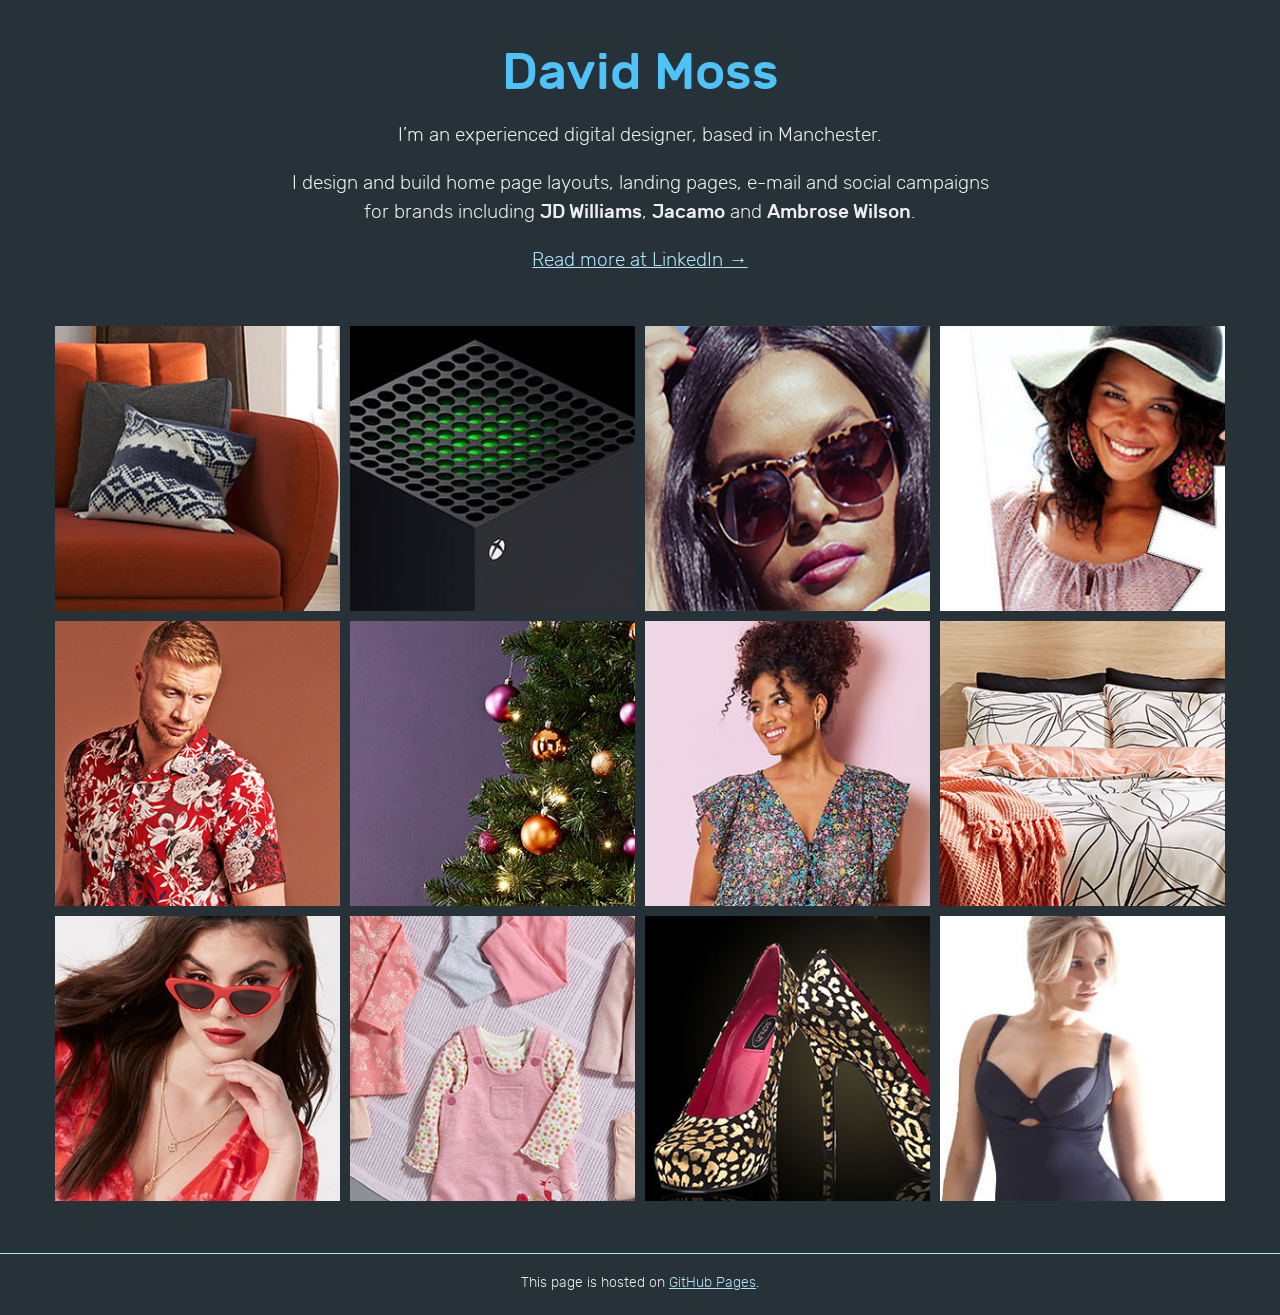
<file: index.html>
<!doctype html>
<html class="no-js" lang="en-gb">

<head>
    <meta charset="utf-8">
    <title>David Moss &ndash; Digital Designer</title>
    <meta name="description" content="Web designer and developer, based in Manchester.">
    <meta name="viewport" content="width=device-width, initial-scale=1">

    <link rel="icon" href="favicon.ico" sizes="any">
    <link rel="apple-touch-icon" href="icon.png">

    <link href="css/style.css" rel="stylesheet">

    <meta name="theme-color" content="#263238">
</head>

<body>

    <div class="wrap">
        <header class="site-header">
            <h1 class="site-heading">David Moss</h1>

            <section class="site-intro">
                <p>I&rsquo;m an experienced digital designer, based in Manchester.</p>
                <p>I design and build home page layouts, landing pages, e-mail and social campaigns for brands including <strong>JD&nbsp;Williams</strong>, <strong>Jacamo</strong>  and <strong>Ambrose Wilson</strong>.</p>
                <p><a href="https://www.linkedin.com/in/dpmoss/" class="link-cta">Read more at LinkedIn</a></p>
            </section>
        </header>

        <main class="work">
            <ul class="gallery">

               <li class="gallery-item"><a href="images/full/he_20_m.jpg" class="venobox" title="Home page (mobile) - Home Essentials" data-gall="gallery1"><img src="images/thumb/he_20.jpg" alt="Home page (mobile) - Home Essentials" loading="lazy"></a></li>

                <li class="gallery-item hidden"><a href="images/full/he_20.jpg" class="venobox" title="Home page (desktop) - Home Essentials" data-gall="gallery1"><img src="images/thumb/he_20.jpg" alt="Home page (desktop) - Home Essentials" loading="lazy"></a></li>

                <li class="gallery-item"><a href="images/full/xbox_m.jpg" class="venobox" title="Xbox landing page (mobile) - Home Essentials" data-gall="gallery1"><img src="images/thumb/xbox.jpg" alt="Xbox landing page (mobile) - Home Essentials" loading="lazy"></a></li>

                <li class="gallery-item hidden"><a href="images/full/xbox.jpg" class="venobox" title="Xbox landing page (desktop) - Home Essentials" data-gall="gallery1"><img src="images/thumb/xbox.jpg" alt="Xbox landing page (desktop) - Home Essentials" loading="lazy"></a></li>

                <li class="gallery-item"><a href="images/full/carousel.jpg" class="venobox" title="Facebook carousel banners - Simply Be" data-gall="gallery1"><img src="images/thumb/carousel.jpg" alt="Facebook carousel banners - Simply Be" loading="lazy"></a></li>

                <li class="gallery-item"><a href="images/full/fw_home.jpg" class="venobox" title="Home page - Fashion World" data-gall="gallery1"><img src="images/thumb/fw_home.jpg" alt="Home page - Fashion World" loading="lazy"></a></li>

                <li class="gallery-item"><a href="images/full/email_freddie.jpg" class="venobox" title="Flintoff e-mail (mobile only) - Jacamo" data-gall="gallery1"><img src="images/thumb/email_freddie.jpg" alt="Flintoff e-mail (mobile only) - Jacamo" loading="lazy"></a></li>

                <li class="gallery-item"><a href="images/full/he_xmas.jpg" class="venobox" title="Christmas home page (desktop) - Home Essentials" data-gall="gallery1"><img src="images/thumb/he_xmas.jpg" alt="Christmas home page (desktop) - Home Essentials" loading="lazy"></a></li>

                <li class="gallery-item"><a href="images/full/email_fw_sale.jpg" class="venobox" title="Sale e-mail (mobile only) - Fashion World" data-gall="gallery1"><img src="images/thumb/email_fw_sale.jpg" alt="Sale e-mail (mobile only) - Fashion World" loading="lazy"></a></li>

                <li class="gallery-item"><a href="images/full/trends_m.jpg" class="venobox" title="Home Trends landing page (mobile) - Home Essentials" data-gall="gallery1"><img src="images/thumb/trends.jpg" alt="Home Trends landing page (mobile) - Home Essentials" loading="lazy"></a></li>

                <li class="gallery-item hidden"><a href="images/full/trends_d.jpg" class="venobox" title="Home Trends landing page (desktop) - Home Essentials" data-gall="gallery1"><img src="images/thumb/trends.jpg" alt="Home Trends landing page (desktop) - Home Essentials" loading="lazy"></a></li>

                <li class="gallery-item"><a href="images/full/email_holiday_home.jpg" class="venobox" title="Holiday From Home e-mail (mobile only) - Simply Be Ireland" data-gall="gallery1"><img src="images/thumb/email_holiday_home.jpg" alt="Holiday From Home e-mail (mobile only) - Simply Be Ireland" loading="lazy"></a></li>

                <li class="gallery-item"><a href="images/full/tkd_baby_m.jpg" class="venobox" title="Hello world landing page (mobile) - Kids Division" data-gall="gallery1"><img src="images/thumb/tkd_baby.jpg" alt="Hello world landing page (mobile) - Kids Division" loading="lazy"></a></li>

                <li class="gallery-item hidden"><a href="images/full/tkd_baby.jpg" class="venobox" title="Hello world landing page (desktop) - Kids Division" data-gall="gallery1"><img src="images/thumb/tkd_baby.jpg" alt="Hello world landing page (desktop) - Kids Division" loading="lazy"></a></li>

                <li class="gallery-item"><a href="images/full/vld_1.jpg" class="venobox" title="Home page (1/3) - Viva La Diva shoes" data-gall="gallery1"><img src="images/thumb/vld.jpg" alt="Home page - Viva La Diva shoes" loading="lazy"></a></li>

                <li class="gallery-item hidden"><a href="images/full/vld_2.jpg" class="venobox" title="Home page (2/3) - Viva La Diva shoes" data-gall="gallery1"><img src="images/thumb/vld.jpg" alt="Home page - Viva La Diva shoes" loading="lazy"></a></li>

                <li class="gallery-item hidden"><a href="images/full/vld_3.jpg" class="venobox" title="Home page (3/3) - Viva La Diva shoes" data-gall="gallery1"><img src="images/thumb/vld.jpg" alt="Home page - Viva La Diva shoes" loading="lazy"></a></li>

                <li class="gallery-item"><a href="images/full/yours_new.jpg" class="venobox" title="Home page - Simply Yours" data-gall="gallery1"><img src="images/thumb/yours_new.jpg" alt="Home page - Simply Yours" loading="lazy"></a></li>

            </ul>
        </main>


    </div>

    <footer class="site-footer">
        <p>This page is hosted on <a href="https://github.com/dpmoss/dpmoss.github.io" title="GitHub">GitHub Pages</a>.</p>
    </footer>

    <!-- Scripts -->
    <script src="js/venobox.min.js"></script>
    <script src="js/app.js"></script>

</body>

</html>
</file>
<file: css/style.css>
@font-face{font-family:"Rubik";src:url("../fonts/rubik-light.woff2") format("woff2"),url("../fonts/rubik-italic.woff") format("woff");font-weight:300;font-style:normal}@font-face{font-family:"Rubik";src:url("../fonts/rubik-lightitalic.woff2") format("woff2"),url("../fonts/rubik-lightitalic.woff") format("woff");font-weight:300;font-style:italic}@font-face{font-family:"Rubik";src:url("../fonts/rubik.woff2") format("woff2"),url("../fonts/rubik.woff") format("woff");font-weight:400;font-style:normal}@font-face{font-family:"Rubik";src:url("../fonts/rubik-medium.woff2") format("woff2"),url("../fonts/rubik-medium.woff") format("woff");font-weight:600;font-style:normal}/*! normalize.css v8.0.1 | MIT License | github.com/necolas/normalize.css */html{line-height:1.15;-webkit-text-size-adjust:100%}body{margin:0}main{display:block}h1{font-size:2em;margin:.67em 0}hr{box-sizing:content-box;height:0;overflow:visible}pre{font-family:monospace,monospace;font-size:1em}a{background-color:transparent}abbr[title]{border-bottom:none;text-decoration:underline;-webkit-text-decoration:underline dotted;text-decoration:underline dotted}b,strong{font-weight:bolder}code,kbd,samp{font-family:monospace,monospace;font-size:1em}small{font-size:80%}sub,sup{font-size:75%;line-height:0;position:relative;vertical-align:baseline}sub{bottom:-0.25em}sup{top:-0.5em}img{border-style:none}button,input,optgroup,select,textarea{font-family:inherit;font-size:100%;line-height:1.15;margin:0}button,input{overflow:visible}button,select{text-transform:none}button,[type=button],[type=reset],[type=submit]{-webkit-appearance:button}button::-moz-focus-inner,[type=button]::-moz-focus-inner,[type=reset]::-moz-focus-inner,[type=submit]::-moz-focus-inner{border-style:none;padding:0}button:-moz-focusring,[type=button]:-moz-focusring,[type=reset]:-moz-focusring,[type=submit]:-moz-focusring{outline:1px dotted ButtonText}fieldset{padding:.35em .75em .625em}legend{box-sizing:border-box;color:inherit;display:table;max-width:100%;padding:0;white-space:normal}progress{vertical-align:baseline}textarea{overflow:auto}[type=checkbox],[type=radio]{box-sizing:border-box;padding:0}[type=number]::-webkit-inner-spin-button,[type=number]::-webkit-outer-spin-button{height:auto}[type=search]{-webkit-appearance:textfield;outline-offset:-2px}[type=search]::-webkit-search-decoration{-webkit-appearance:none}::-webkit-file-upload-button{-webkit-appearance:button;font:inherit}details{display:block}summary{display:list-item}template{display:none}[hidden]{display:none}.hidden,[hidden]{display:none !important}.sr-only{border:0;clip:rect(0, 0, 0, 0);height:1px;margin:-1px;overflow:hidden;padding:0;position:absolute;white-space:nowrap;width:1px}.sr-only.focusable:active,.sr-only.focusable:focus{clip:auto;height:auto;margin:0;overflow:visible;position:static;white-space:inherit;width:auto}.invisible{visibility:hidden}html,body{height:100%}html{font-size:100%}body{font-family:"Rubik",sans-serif;background:#263238;color:#eceff1;font-weight:300;line-height:1.5}h1,h2,h3{color:#4fc3f7;font-weight:600;margin:2.75rem 0 1.05rem;line-height:1.15}h1{font-size:3.157em}h2{font-size:2.369em}h3{font-size:1.777em}p{font-size:1.2em;margin-bottom:1.15rem}small{font-size:.889em}b,strong{font-weight:600}a,a:visited{color:#b3e5fc;text-decoration:underline}a:hover,a:active{color:#4fc3f7}img{max-width:100%;height:auto}.wrap{margin:0 auto;padding:0;width:100%;max-width:1200px;flex:1 0 auto}.site-header{max-width:70ch;text-align:center;margin:0 auto;padding:0 .75rem}.work{margin:3.157em .889em;padding:0}.gallery{box-sizing:border-box;margin:0;padding:0;list-style:none;display:flex;flex-flow:row wrap;justify-content:space-between;display:grid;justify-content:center;gap:.5em;grid-template-columns:repeat(2, 1fr)}.gallery img{display:block}.gallery-item{margin:0 0 .5em 0;padding:0;flex:auto;max-width:300px}.gallery-item img{width:100%}@media(min-width: 750px){.gallery{grid-template-columns:repeat(3, 1fr)}}@media(min-width: 900px){.gallery{grid-template-columns:repeat(4, 1fr)}.gallery-item{max-width:24%}}@supports(display: grid){.gallery-item{margin:0;max-width:none;border:1px solid #263238}.gallery-item:hover{border:1px solid #eceff1;transition:border .5s}}.link-cta:after{content:" →"}.link-cta:hover{transition:all .5s}.site-footer{text-align:center;margin:0;padding:.25rem;border-top:1px solid #b3e5fc}.site-footer p{font-size:.889em}.vbox-overlay{--vbox-tools-color:#fff;--vbox-title-background:#101010;--vbox-title-width:"auto";--vbox-title-radius:0;--vbox-share-background:#101010;--vbox-share-width:"auto";--vbox-share-radius:0;--vbox-padding:0;--vbox-max-width:100%}.vbox-overlay *,.vbox-overlay :after,.vbox-overlay :before{-webkit-backface-visibility:hidden;box-sizing:border-box}.vbox-overlay *{backface-visibility:visible}.vbox-overlay{display:flex;flex-direction:column;justify-content:center;align-items:center;position:fixed;left:0;top:0;bottom:0;right:0;z-index:999999}.vbox-share,.vbox-title{line-height:1;position:fixed;z-index:98;text-align:center;margin:0 auto;color:var(--vbox-tools-color)}.vbox-title{font-size:12px;background-color:var(--vbox-title-background);width:var(--vbox-title-width);border-radius:var(--vbox-title-radius);padding:12px 54px;white-space:nowrap;overflow:hidden;text-overflow:ellipsis;display:block}.vbox-share{font-size:24px;padding:0 .35em;background-color:var(--vbox-share-background);width:var(--vbox-share-width);border-radius:var(--vbox-share-radius)}.vbox-link-btn,button.vbox-link-btn,button.vbox-link-btn:active,button.vbox-link-btn:focus,button.vbox-link-btn:hover{border:none !important;background:0 0 !important;box-shadow:none !important;color:inherit !important;padding:6px 12px;outline:0;display:inline-block;cursor:pointer}.vbox-share a{color:inherit !important;padding:6px 12px;display:inline-block}.vbox-share svg{z-index:10;vertical-align:middle}.vbox-close{cursor:pointer;position:fixed;top:0;right:0;z-index:99;padding:6px 15px;color:#000;color:var(--vbox-tools-color);border:0;font-size:24px;display:flex;align-items:center;opacity:.8;transition:opacity .2s}.vbox-close:hover{opacity:1}.vbox-left-corner{cursor:pointer;position:fixed;left:0;top:0;overflow:hidden;line-height:1;font-size:12px;z-index:99;display:flex;align-items:center;color:var(--vbox-tools-color)}.vbox-num{display:inline-block;padding:12px 15px}.vbox-left{left:0}.vbox-right{right:0}.vbox-top{top:0}.vbox-bottom{bottom:0}.vbox-next,.vbox-prev{position:fixed;top:50%;margin-top:-15px;overflow:hidden;cursor:pointer;display:block;width:45px;height:45px;z-index:99;opacity:.8;transition:opacity .2s}.vbox-next:hover,.vbox-prev:hover{opacity:1}.vbox-next span,.vbox-prev span{position:relative;width:20px;height:20px;border:2px solid rgba(0,0,0,0);border-top-color:var(--vbox-tools-color);border-right-color:var(--vbox-tools-color);text-indent:-100px;position:absolute;top:8px;display:block}.vbox-prev{left:15px}.vbox-next{right:15px}.vbox-prev span{left:10px;transform:rotate(-135deg)}.vbox-next span{transform:rotate(45deg);right:10px}.vbox-open{overflow:hidden}.vbox-container{position:absolute;left:0;right:0;top:0;bottom:0;overflow-x:hidden;overflow-y:scroll;overflow-scrolling:touch;-webkit-overflow-scrolling:touch;z-index:20;max-height:100%;padding:30px 0}.vbox-content{opacity:0;text-align:center;width:100%;position:relative;overflow:hidden;padding:0 4%;display:flex;align-items:center;justify-content:center;min-height:100%}.vbox-container img{max-width:100%;height:auto}.vbox-child{box-shadow:0 0 12px rgba(0,0,0,.19),0 6px 6px rgba(0,0,0,.23);max-width:var(--vbox-max-width);text-align:initial;padding:var(--vbox-padding)}.vbox-child img{-webkit-user-select:none;-moz-user-select:none;-o-user-select:none;user-select:none;display:block}.vbox-fit .vbox-child img,.vbox-fit .vbox-child.venoratio{max-height:calc(100vh - 60px)}.vbox-inline,.venoratio{position:relative;width:100%;margin:0 auto}.venoratio::before{display:block;padding-top:var(--vb-aspect-ratio);content:""}.venoratio>*{position:absolute;top:0;left:0;width:100%;height:100%;padding:var(--vbox-padding)}.venoratio-1x1{--vb-aspect-ratio:100%;max-width:min(var(--vbox-max-width),100vh - 60px)}.venoratio-4x3.vbox-child.venoratio{--vb-aspect-ratio:calc(3 / 4 * 100%);max-width:min(var(--vbox-max-width),(100vh - 60px)*4/3)}.venoratio-16x9.vbox-child.venoratio{--vb-aspect-ratio:calc(9 / 16 * 100%);max-width:min(var(--vbox-max-width),(100vh - 60px)*16/9)}.venoratio-21x9.vbox-child.venoratio{--vb-aspect-ratio:calc(9 / 21 * 100%);max-width:min(var(--vbox-max-width),(100vh - 60px)*21/9)}.venoratio-full{--vb-aspect-ratio:calc(100vh - 60px)}.vbox-grab .vbox-child img{cursor:grab}.vbox-child>iframe{border:none !important}.vbox-content.swipe-left{margin-left:-200px !important}.vbox-content.swipe-right{margin-left:200px !important}.vbox-preloader{transform:translateZ(0)}.vbox-preloader .vbox-preloader-inner{opacity:1;transition:opacity .2s}.vbox-hidden{display:none}.vbox-preloader.vbox-hidden .vbox-preloader-inner{opacity:0}.vbox-backdrop{position:absolute;left:0;top:0;width:100%;height:100%;transform:translateZ(-1px);z-index:0}.vbox-tooltip{position:relative;display:inline-block}.vbox-tooltip .vbox-tooltip-text{visibility:hidden;color:#fff;text-align:center;padding:0;position:absolute;z-index:1;bottom:100%;left:0;opacity:0;transition:opacity .3s;margin-bottom:2px;font-family:sans-serif}.vbox-top .vbox-tooltip .vbox-tooltip-text{bottom:auto;top:100%;margin-bottom:0;margin-top:2px}.vbox-tooltip-inner{padding:5px 10px;background-color:rgba(0,0,0,.9);border-radius:6px;font-size:10px}.vbox-tooltip:hover .vbox-tooltip-text{visibility:visible;opacity:1}.vbox-overlay{--sk-size:40px;--sk-color:#333}.sk-center{margin:auto}.sk-plane{width:var(--sk-size);height:var(--sk-size);background-color:var(--sk-color);animation:sk-plane 1.2s infinite ease-in-out}@keyframes sk-plane{0%{transform:perspective(120px) rotateX(0) rotateY(0)}50%{transform:perspective(120px) rotateX(-180.1deg) rotateY(0)}100%{transform:perspective(120px) rotateX(-180deg) rotateY(-179.9deg)}}.sk-chase{width:var(--sk-size);height:var(--sk-size);position:relative;animation:sk-chase 2.5s infinite linear both}.sk-chase-dot{width:100%;height:100%;position:absolute;left:0;top:0;animation:sk-chase-dot 2s infinite ease-in-out both}.sk-chase-dot:before{content:"";display:block;width:25%;height:25%;background-color:var(--sk-color);border-radius:100%;animation:sk-chase-dot-before 2s infinite ease-in-out both}.sk-chase-dot:nth-child(1){animation-delay:-1.1s}.sk-chase-dot:nth-child(2){animation-delay:-1s}.sk-chase-dot:nth-child(3){animation-delay:-0.9s}.sk-chase-dot:nth-child(4){animation-delay:-0.8s}.sk-chase-dot:nth-child(5){animation-delay:-0.7s}.sk-chase-dot:nth-child(6){animation-delay:-0.6s}.sk-chase-dot:nth-child(1):before{animation-delay:-1.1s}.sk-chase-dot:nth-child(2):before{animation-delay:-1s}.sk-chase-dot:nth-child(3):before{animation-delay:-0.9s}.sk-chase-dot:nth-child(4):before{animation-delay:-0.8s}.sk-chase-dot:nth-child(5):before{animation-delay:-0.7s}.sk-chase-dot:nth-child(6):before{animation-delay:-0.6s}@keyframes sk-chase{100%{transform:rotate(360deg)}}@keyframes sk-chase-dot{100%,80%{transform:rotate(360deg)}}@keyframes sk-chase-dot-before{50%{transform:scale(0.4)}0%,100%{transform:scale(1)}}.sk-bounce{width:var(--sk-size);height:var(--sk-size);position:relative}.sk-bounce-dot{width:100%;height:100%;border-radius:50%;background-color:var(--sk-color);opacity:.6;position:absolute;top:0;left:0;animation:sk-bounce 2s infinite cubic-bezier(0.455, 0.03, 0.515, 0.955)}.sk-bounce-dot:nth-child(2){animation-delay:-1s}@keyframes sk-bounce{0%,100%{transform:scale(0)}45%,55%{transform:scale(1)}}.sk-wave{width:var(--sk-size);height:var(--sk-size);display:flex;justify-content:space-between}.sk-wave-rect{background-color:var(--sk-color);height:100%;width:15%;animation:sk-wave 1.2s infinite ease-in-out}.sk-wave-rect:nth-child(1){animation-delay:-1.2s}.sk-wave-rect:nth-child(2){animation-delay:-1.1s}.sk-wave-rect:nth-child(3){animation-delay:-1s}.sk-wave-rect:nth-child(4){animation-delay:-0.9s}.sk-wave-rect:nth-child(5){animation-delay:-0.8s}@keyframes sk-wave{0%,100%,40%{transform:scaleY(0.4)}20%{transform:scaleY(1)}}.sk-pulse{width:var(--sk-size);height:var(--sk-size);background-color:var(--sk-color);border-radius:100%;animation:sk-pulse 1.2s infinite cubic-bezier(0.455, 0.03, 0.515, 0.955)}@keyframes sk-pulse{0%{transform:scale(0)}100%{transform:scale(1);opacity:0}}.sk-flow{width:calc(var(--sk-size)*1.3);height:calc(var(--sk-size)*1.3);display:flex;justify-content:space-between}.sk-flow-dot{width:25%;height:25%;background-color:var(--sk-color);border-radius:50%;animation:sk-flow 1.4s cubic-bezier(0.455, 0.03, 0.515, 0.955) 0s infinite both}.sk-flow-dot:nth-child(1){animation-delay:-0.3s}.sk-flow-dot:nth-child(2){animation-delay:-0.15s}@keyframes sk-flow{0%,100%,80%{transform:scale(0.3)}40%{transform:scale(1)}}.sk-swing{width:var(--sk-size);height:var(--sk-size);position:relative;animation:sk-swing 1.8s infinite linear}.sk-swing-dot{width:45%;height:45%;position:absolute;top:0;left:0;right:0;margin:auto;background-color:var(--sk-color);border-radius:100%;animation:sk-swing-dot 2s infinite ease-in-out}.sk-swing-dot:nth-child(2){top:auto;bottom:0;animation-delay:-1s}@keyframes sk-swing{100%{transform:rotate(360deg)}}@keyframes sk-swing-dot{0%,100%{transform:scale(0.2)}50%{transform:scale(1)}}.sk-circle{width:var(--sk-size);height:var(--sk-size);position:relative}.sk-circle-dot{width:100%;height:100%;position:absolute;left:0;top:0}.sk-circle-dot:before{content:"";display:block;width:15%;height:15%;background-color:var(--sk-color);border-radius:100%;animation:sk-circle 1.2s infinite ease-in-out both}.sk-circle-dot:nth-child(1){transform:rotate(30deg)}.sk-circle-dot:nth-child(2){transform:rotate(60deg)}.sk-circle-dot:nth-child(3){transform:rotate(90deg)}.sk-circle-dot:nth-child(4){transform:rotate(120deg)}.sk-circle-dot:nth-child(5){transform:rotate(150deg)}.sk-circle-dot:nth-child(6){transform:rotate(180deg)}.sk-circle-dot:nth-child(7){transform:rotate(210deg)}.sk-circle-dot:nth-child(8){transform:rotate(240deg)}.sk-circle-dot:nth-child(9){transform:rotate(270deg)}.sk-circle-dot:nth-child(10){transform:rotate(300deg)}.sk-circle-dot:nth-child(11){transform:rotate(330deg)}.sk-circle-dot:nth-child(1):before{animation-delay:-1.1s}.sk-circle-dot:nth-child(2):before{animation-delay:-1s}.sk-circle-dot:nth-child(3):before{animation-delay:-0.9s}.sk-circle-dot:nth-child(4):before{animation-delay:-0.8s}.sk-circle-dot:nth-child(5):before{animation-delay:-0.7s}.sk-circle-dot:nth-child(6):before{animation-delay:-0.6s}.sk-circle-dot:nth-child(7):before{animation-delay:-0.5s}.sk-circle-dot:nth-child(8):before{animation-delay:-0.4s}.sk-circle-dot:nth-child(9):before{animation-delay:-0.3s}.sk-circle-dot:nth-child(10):before{animation-delay:-0.2s}.sk-circle-dot:nth-child(11):before{animation-delay:-0.1s}@keyframes sk-circle{0%,100%,80%{transform:scale(0)}40%{transform:scale(1)}}.sk-circle-fade{width:var(--sk-size);height:var(--sk-size);position:relative}.sk-circle-fade-dot{width:100%;height:100%;position:absolute;left:0;top:0}.sk-circle-fade-dot:before{content:"";display:block;width:15%;height:15%;background-color:var(--sk-color);border-radius:100%;animation:sk-circle-fade 1.2s infinite ease-in-out both}.sk-circle-fade-dot:nth-child(1){transform:rotate(30deg)}.sk-circle-fade-dot:nth-child(2){transform:rotate(60deg)}.sk-circle-fade-dot:nth-child(3){transform:rotate(90deg)}.sk-circle-fade-dot:nth-child(4){transform:rotate(120deg)}.sk-circle-fade-dot:nth-child(5){transform:rotate(150deg)}.sk-circle-fade-dot:nth-child(6){transform:rotate(180deg)}.sk-circle-fade-dot:nth-child(7){transform:rotate(210deg)}.sk-circle-fade-dot:nth-child(8){transform:rotate(240deg)}.sk-circle-fade-dot:nth-child(9){transform:rotate(270deg)}.sk-circle-fade-dot:nth-child(10){transform:rotate(300deg)}.sk-circle-fade-dot:nth-child(11){transform:rotate(330deg)}.sk-circle-fade-dot:nth-child(1):before{animation-delay:-1.1s}.sk-circle-fade-dot:nth-child(2):before{animation-delay:-1s}.sk-circle-fade-dot:nth-child(3):before{animation-delay:-0.9s}.sk-circle-fade-dot:nth-child(4):before{animation-delay:-0.8s}.sk-circle-fade-dot:nth-child(5):before{animation-delay:-0.7s}.sk-circle-fade-dot:nth-child(6):before{animation-delay:-0.6s}.sk-circle-fade-dot:nth-child(7):before{animation-delay:-0.5s}.sk-circle-fade-dot:nth-child(8):before{animation-delay:-0.4s}.sk-circle-fade-dot:nth-child(9):before{animation-delay:-0.3s}.sk-circle-fade-dot:nth-child(10):before{animation-delay:-0.2s}.sk-circle-fade-dot:nth-child(11):before{animation-delay:-0.1s}@keyframes sk-circle-fade{0%,100%,39%{opacity:0;transform:scale(0.6)}40%{opacity:1;transform:scale(1)}}.sk-grid{width:var(--sk-size);height:var(--sk-size)}.sk-grid-cube{width:33.33%;height:33.33%;background-color:var(--sk-color);float:left;animation:sk-grid 1.3s infinite ease-in-out}.sk-grid-cube:nth-child(1){animation-delay:.2s}.sk-grid-cube:nth-child(2){animation-delay:.3s}.sk-grid-cube:nth-child(3){animation-delay:.4s}.sk-grid-cube:nth-child(4){animation-delay:.1s}.sk-grid-cube:nth-child(5){animation-delay:.2s}.sk-grid-cube:nth-child(6){animation-delay:.3s}.sk-grid-cube:nth-child(7){animation-delay:0s}.sk-grid-cube:nth-child(8){animation-delay:.1s}.sk-grid-cube:nth-child(9){animation-delay:.2s}@keyframes sk-grid{0%,100%,70%{transform:scale3D(1, 1, 1)}35%{transform:scale3D(0, 0, 1)}}.sk-fold{width:var(--sk-size);height:var(--sk-size);position:relative;transform:rotateZ(45deg)}.sk-fold-cube{float:left;width:50%;height:50%;position:relative;transform:scale(1.1)}.sk-fold-cube:before{content:"";position:absolute;top:0;left:0;width:100%;height:100%;background-color:var(--sk-color);animation:sk-fold 2.4s infinite linear both;transform-origin:100% 100%}.sk-fold-cube:nth-child(2){transform:scale(1.1) rotateZ(90deg)}.sk-fold-cube:nth-child(4){transform:scale(1.1) rotateZ(180deg)}.sk-fold-cube:nth-child(3){transform:scale(1.1) rotateZ(270deg)}.sk-fold-cube:nth-child(2):before{animation-delay:.3s}.sk-fold-cube:nth-child(4):before{animation-delay:.6s}.sk-fold-cube:nth-child(3):before{animation-delay:.9s}@keyframes sk-fold{0%,10%{transform:perspective(140px) rotateX(-180deg);opacity:0}25%,75%{transform:perspective(140px) rotateX(0);opacity:1}100%,90%{transform:perspective(140px) rotateY(180deg);opacity:0}}.sk-wander{width:var(--sk-size);height:var(--sk-size);position:relative}.sk-wander-cube{background-color:var(--sk-color);width:20%;height:20%;position:absolute;top:0;left:0;--sk-wander-distance:calc(var(--sk-size) * 0.75);animation:sk-wander 2s ease-in-out -2s infinite both}.sk-wander-cube:nth-child(2){animation-delay:-0.5s}.sk-wander-cube:nth-child(3){animation-delay:-1s}@keyframes sk-wander{0%{transform:rotate(0)}25%{transform:translateX(var(--sk-wander-distance)) rotate(-90deg) scale(0.6)}50%{transform:translateX(var(--sk-wander-distance)) translateY(var(--sk-wander-distance)) rotate(-179deg)}50.1%{transform:translateX(var(--sk-wander-distance)) translateY(var(--sk-wander-distance)) rotate(-180deg)}75%{transform:translateX(0) translateY(var(--sk-wander-distance)) rotate(-270deg) scale(0.6)}100%{transform:rotate(-360deg)}}/*# sourceMappingURL=style.css.map */
</file>
